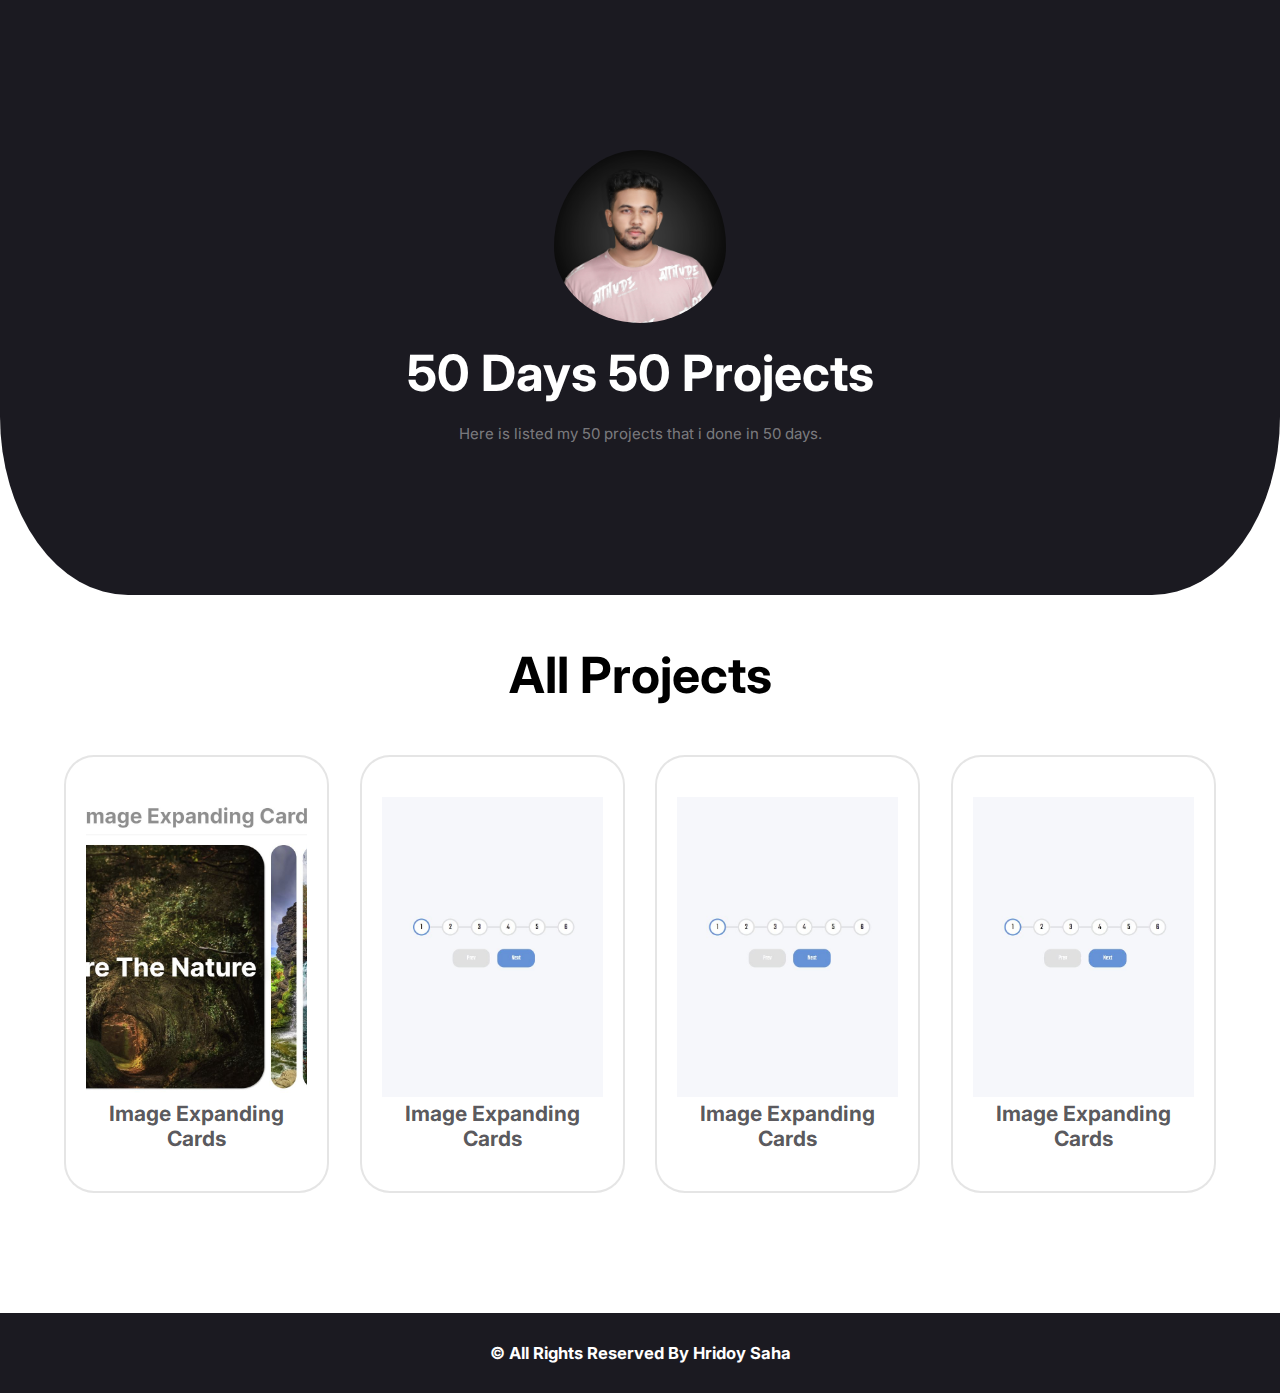
<file: index.html>
<!DOCTYPE html>
<html lang="en">
  <head>
    <meta charset="UTF-8" />
    <meta http-equiv="X-UA-Compatible" content="IE=edge" />
    <meta name="viewport" content="width=device-width, initial-scale=1.0" />
    <title>50 Days 50 Projects</title>

    <!-- CSS LINKUP -->
    <link rel="stylesheet" href="style.css" />
  </head>
  <body>
    <div class="header">
      <div class="container">
        <a href="https://hridoysaha.com" target="_blank"
          ><img src="./avatar.jpg" alt="Hridoy Saha Avatar"
        /></a>
        <h1>50 Days 50 Projects</h1>
        <p>Here is listed my 50 projects that i done in 50 days.</p>
      </div>
    </div>
    <div class="container">
      <h1>All Projects</h1>

      <div class="cards">
        <div class="card">
          <a href="./image-expanding-cards/index.html" target="_blank">
            <img src="./project-images/project-1.JPG" alt="" />
            <h3>Image Expanding Cards</h3>
          </a>
        </div>

        <div class="card">
          <a href="./progress-steps/index.html" target="_blank">
            <img src="./project-images/project-2.JPG" alt="" />
            <h3>Image Expanding Cards</h3>
          </a>
        </div>

        <div class="card">
          <a href="./progress-steps/index.html" target="_blank">
            <img src="./project-images/project-2.JPG" alt="" />
            <h3>Image Expanding Cards</h3>
          </a>
        </div>

        <div class="card">
          <a href="./progress-steps/index.html" target="_blank">
            <img src="./project-images/project-2.JPG" alt="" />
            <h3>Image Expanding Cards</h3>
          </a>
        </div>
      </div>
    </div>

    <footer>
      <div class="footer-container">
        <h5>
          &copy; All Rights Reserved By
          <a href="https://www.hridoysaha.com" target="_blank">Hridoy Saha</a>
        </h5>
      </div>
    </footer>
  </body>
</html>
</file>
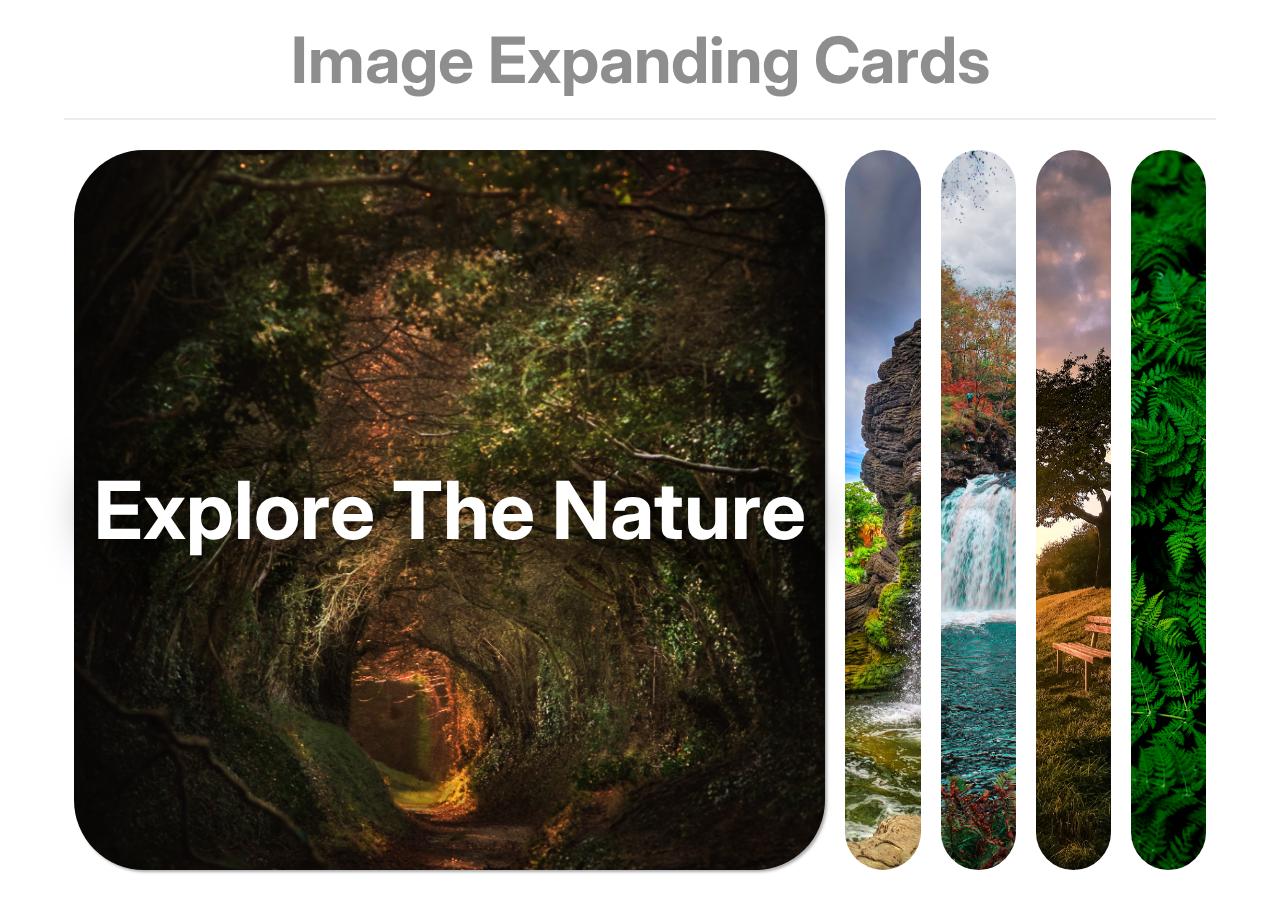
<file: image-expanding-cards/index.html>
<!DOCTYPE html>
<html lang="en">
  <head>
    <meta charset="UTF-8" />
    <meta http-equiv="X-UA-Compatible" content="IE=edge" />
    <meta name="viewport" content="width=device-width, initial-scale=1.0" />
    <title>Image Expanind Cards</title>

    <!-- CSS CONNECTIONS -->
    <link rel="stylesheet" href="./css/style.css" />
  </head>
  <body>
    <div class="container">
      <h1>Image Expanding Cards</h1>
      <hr />

      <div class="panels">
        <div class="panel active" style="background-image: url(./images/1.jpg)">
          <h2>Explore The Nature</h2>
        </div>
        <div class="panel" style="background-image: url(./images/2.jpg)">
          <h2>Explore The Nature</h2>
        </div>

        <div class="panel" style="background-image: url(./images/3.jpg)">
          <h2>Explore The Nature</h2>
        </div>

        <div class="panel" style="background-image: url(./images/4.jpg)">
          <h2>Explore The Nature</h2>
        </div>

        <div class="panel" style="background-image: url(./images/5.jpg)">
          <h2>Explore The Nature</h2>
        </div>
      </div>
    </div>

    <!-- JS CONNECTIONS -->
    <script src="./js/app.js"></script>
  </body>
</html>
</file>
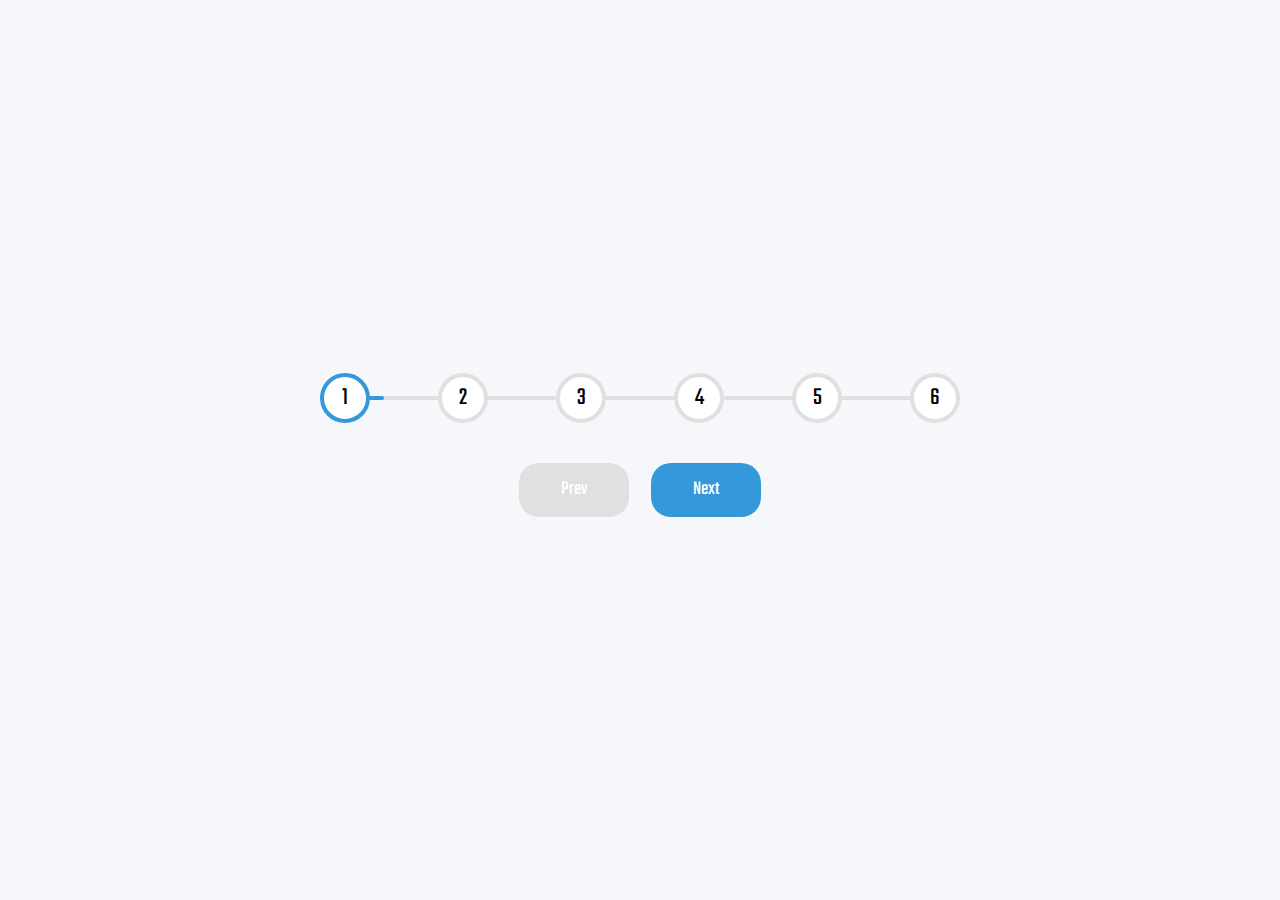
<file: progress-steps/index.html>
<!DOCTYPE html>
<html lang="en">
  <head>
    <meta charset="UTF-8" />
    <meta http-equiv="X-UA-Compatible" content="IE=edge" />
    <meta name="viewport" content="width=device-width, initial-scale=1.0" />
    <title>Progress Steps Component Design With Html Css Js</title>

    <!-- CSS CONNECTIONS -->
    <link rel="stylesheet" href="./css/style.css" />
  </head>
  <body>
    <div class="container">
      <div class="progress-container">
        <div class="progress" id="bar"></div>
        <div class="step active">1</div>
        <div class="step">2</div>
        <div class="step">3</div>
        <div class="step">4</div>
        <div class="step">5</div>
        <div class="step">6</div>
      </div>

      <div class="buttons">
        <button class="btn" id="prev" disabled>Prev</button>
        <button class="btn" id="next">Next</button>
      </div>
    </div>

    <script src="./js/app.js"></script>
  </body>
</html>
</file>
<file: style.css>
@import url("https://fonts.googleapis.com/css2?family=Inter&display=swap");

* {
  margin: 0;
  padding: 0;
  box-sizing: border-box;
}
::selection {
  background-color: #1b1a21;
  color: #fff;
}

body {
  font-family: "Inter", "sans-serif";
  display: flex;
  flex-direction: column;
  width: 100vw;
  align-items: center;
}

h1 {
  font-size: 50px;
  text-transform: capitalize;
  text-align: center;
}
p {
  font-size: 15px;
  line-height: 1.5;
}

.header {
  padding: 100px 0;
  background-color: #1b1a21;
  max-width: 100%;
  width: 100%;
  border-bottom-left-radius: 10% 30%;
  border-bottom-right-radius: 10% 30%;
}
.header h1 {
  text-align: center;
  margin-bottom: 20px;
  color: white;
}
.header p {
  text-align: center;
  color: rgba(255, 255, 255, 0.432);
  padding: 0 20%;
}
.header img {
  width: 15%;
  display: block;
  margin: 0 auto;
  padding-bottom: 20px;
  border-radius: 50%;
  -webkit-border-radius: 50;
  -moz-border-radius: 50;
  -ms-border-radius: 50;
  -o-border-radius: 50;
}

.container {
  padding: 50px 0;
  width: 90vw;
  margin: 0 auto;
}

.cards {
  display: flex;
  align-items: center;
  justify-content: space-between;
  text-align: center;
  padding: 50px 0;
  flex-wrap: wrap;
}

.card {
  flex-basis: 23%;
  max-width: 23%;
  width: 23%;
  margin-bottom: 20px;
  padding: 40px 20px;
  border: 2px solid rgba(0, 0, 0, 0.1);
  border-radius: 30px;
  -webkit-border-radius: 30px;
  -moz-border-radius: 30px;
  -ms-border-radius: 30px;
  -o-border-radius: 30px;
  transition: 0.3s all ease;
  -webkit-transition: 0.3s all ease;
  -moz-transition: 0.3s all ease;
  -ms-transition: 0.3s all ease;
  -o-transition: 0.3s all ease;
  background-color: white;
}

.card a {
  text-decoration: none;
  font-family: inherit;
  color: #1b1a21be;
  font-size: 18px;
}
.card a img {
  width: 100%;
  height: 300px;
  object-fit: cover;
}

.card:hover {
  box-shadow: 0px 0px 10px rgba(0, 0, 5, 0.2);
  transform: scale(0.9);
  -webkit-transform: scale(0.9);
  -moz-transform: scale(0.9);
  -ms-transform: scale(0.9);
  -o-transform: scale(0.9);
}

footer {
  background-color: #1b1a21;
  color: #fff;
  width: 100%;
  text-align: center;
  padding: 30px 0px;
  font-size: 20px;
  font-family: inherit;
  font-weight: 100;
}

footer a {
  color: #fff;
  text-decoration: none;
}

@media (max-width: 1200px) {
  .card {
    max-width: 31%;
    width: 31%;
    flex-basis: 31%;
  }
}

@media (max-width: 1000px) {
  .container {
    width: 95vw;
  }
  .card {
    max-width: 48%;
    width: 48%;
    flex-basis: 48%;
  }
}

@media (max-width: 550px) {
  .container {
    padding: 20px 0;
    width: 95vw;
    margin: 0 auto;
  }
  .container h1 {
    font-size: 40px;
  }

  .header {
    padding: 50px 0;
  }

  .header h1 {
    font-size: 30px;
    margin-bottom: 10px;
  }
  .header img {
    width: 30%;
  }
  .cards {
    padding: 20px 0;
  }
  .card {
    padding: 20px 10px;
    margin-bottom: 10px;
  }
  .card a img {
    width: 100%;
    height: 150px;
    object-fit: cover;
  }
  .card a {
    font-size: 12px;
  }
}

@media (max-width: 320px) {
  .cards {
    justify-content: center;
  }
  .card {
    max-width: 90%;
    width: 90%;
    flex-basis: 90%;
  }
}
</file>
<file: image-expanding-cards/css/style.css>
/* Custom Font Connections */
@import url("https://fonts.googleapis.com/css2?family=Inter:wght@400;500;700&display=swap");
* {
  margin: 0;
  padding: 0;
  box-sizing: border-box;
}
body {
  font-family: "Inter", sans-serif;
  display: flex;
  justify-content: center;
  height: 100vh;
  align-items: center;
  flex-direction: column;
  background-color: rgba(255, 255, 255, 0.6);
}

h1 {
  font-size: 4rem;
  font-weight: 700;
  text-transform: capitalize;
  text-align: center;
  color: rgba(0, 0, 0, 0.445);
}

hr {
  width: 100%;
  height: 2px;
  border: none;
  background-color: rgb(236, 236, 236);
  margin: 20px 0;
}

.container {
  width: 90vw;
}
.panels {
  display: flex;
}
.panel {
  height: 80vh;
  border-radius: 70px;
  -webkit-border-radius: 70px;
  -moz-border-radius: 70px;
  -ms-border-radius: 70px;
  -o-border-radius: 70px;
  margin: 10px;
  flex: 0.5;
  background-color: #fff;
  background-size: cover;
  background-repeat: no-repeat;
  background-position: center;
  color: white;
  position: relative;
  transition: flex 0.5s ease-in;
  -webkit-transition: flex 0.5s ease-in;
  -moz-transition: flex 0.5s ease-in;
  -ms-transition: flex 0.5s ease-in;
  -o-transition: flex 0.5s ease-in;
}
.panel h2 {
  display: flex;
  flex-direction: column;
  width: 100%;
  max-width: 100%;
  flex-basis: 100%;
  height: 100%;
  align-items: center;
  justify-content: center;
  flex-wrap: wrap;
  opacity: 0;
  transition: opacity 0.3s ease-in;
  -webkit-transition: opacity 0.3s ease-in;
  -moz-transition: opacity 0.3s ease-in;
  -ms-transition: opacity 0.3s ease-in;
  -o-transition: opacity 0.3s ease-in;
  transition-delay: 0.3s;
  font-size: 1rem;
}

.active {
  flex: 5;
  transition: opacity 0.3s ease-in;
  -webkit-transition: opacity 0.3s ease-in;
  -moz-transition: opacity 0.3s ease-in;
  -ms-transition: opacity 0.3s ease-in;
  -o-transition: opacity 0.3s ease-in;
  box-shadow: 2px 2px 3px rgba(0, 0, 0, 0.336);
}

.active h2 {
  opacity: 1;
  font-size: 5rem;
  text-align: center;
  text-shadow: 2px 2px 50px rgb(0, 0, 0);
}

@media (max-width: 650px) {
  h1 {
    font-size: 2rem;
  }
  .container {
    width: 100vw;
  }
  .panel {
    margin: 5px;
    padding: 15px;
  }
  .active h2 {
    font-size: 2rem;
  }

  .panel:nth-of-type(5) {
    display: none;
  }
}

@media (max-width: 480px) {
  h1 {
    font-size: 2rem;
  }
  .container {
    width: 100vw;
  }
  .panel {
    margin: 5px;
    padding: 5px;
  }
  .active h2 {
    font-size: 1rem;
  }
  .panel:nth-of-type(4),
  .panel:nth-of-type(5) {
    display: none;
  }
}
</file>
<file: progress-steps/css/style.css>
/* CUSTOM FONT   */
@import url("https://fonts.googleapis.com/css2?family=Teko:wght@300;400;500&display=swap");

:root {
  --bg: #f6f7fb;
  --gray: #e0e0e0;
  --blue: #3498db;
}

* {
  margin: 0;
  padding: 0;
  box-sizing: border-box;
}

body {
  font-family: "Teko", sans-serif;
  font-weight: 400;
  background-color: var(--bg);
}
h1 {
  font-weight: 400;
  font-size: 50px;
}
.container {
  display: flex;
  justify-content: center;
  align-items: center;
  height: 100vh;
  width: 90vw;
  flex-direction: column;
  margin: 0 auto;
}

.heading {
  color: #363636;
  margin-bottom: 20px;
  text-align: center;
}

.progress-container {
  display: flex;
  width: 50vw;
  justify-content: space-between;
  position: relative;
  margin-bottom: 30px;
}
.progress-container::before {
  content: "";
  position: absolute;
  width: 100%;
  background-color: var(--gray);
  height: 4px;
  top: 50%;
  left: 0;
  transform: translateY(-50%);
  -webkit-transform: translateY(-50%);
  -moz-transform: translateY(-50%);
  -ms-transform: translateY(-50%);
  -o-transform: translateY(-50%);
  z-index: -1;
  border-radius: 10px;
  -webkit-border-radius: 10px;
  -moz-border-radius: 10px;
  -ms-border-radius: 10px;
  -o-border-radius: 10px;
}
.progress#bar {
  position: absolute;
  width: 10%;
  background-color: var(--blue);
  height: 4px;
  top: 50%;
  left: 0;
  transform: translateY(-50%);
  -webkit-transform: translateY(-50%);
  -moz-transform: translateY(-50%);
  -ms-transform: translateY(-50%);
  -o-transform: translateY(-50%);
  z-index: -1;
  border-radius: 10px;
  -webkit-border-radius: 10px;
  -moz-border-radius: 10px;
  -ms-border-radius: 10px;
  -o-border-radius: 10px;
  transition: width 0.4s ease;
  -webkit-transition: width 0.4s ease;
  -moz-transition: width 0.4s ease;
  -ms-transition: width 0.4s ease;
  -o-transition: width 0.4s ease;
}
.step {
  font-size: 25px;
  line-height: 30px;
  background-color: #fff;
  position: relative;
  width: 50px;
  height: 50px;
  border-radius: 50%;
  display: flex;
  align-items: center;
  justify-content: center;
  border: 4px solid var(--gray);
  transition: 0.4s all ease;
  -webkit-transition: 0.4s all ease;
  -moz-transition: 0.4s all ease;
  -ms-transition: 0.4s all ease;
  -o-transition: 0.4s all ease;
}

.active {
  border: 4px solid var(--blue);
  transition: 0.4s all ease;
  -webkit-transition: 0.4s all;
  -moz-transition: 0.4s all;
  -ms-transition: 0.4s all;
  -o-transition: 0.4s all;
}

.btn {
  padding: 10px 40px;
  border-radius: 20px;
  -webkit-border-radius: 20px;
  -moz-border-radius: 20px;
  -ms-border-radius: 20px;
  -o-border-radius: 20px;
  margin: 10px;
  border: 2px solid transparent;
  background-color: var(--blue);
  color: white;
  font-family: inherit;
  font-size: 20px;
  line-height: 30px;
  transition: all 0.3s ease;
  -webkit-transition: all 0.3s ease;
  -moz-transition: all 0.3s ease;
  -ms-transition: all 0.3s ease;
  -o-transition: all 0.3s ease;
}
.btn:hover {
  border-color: var(--blue);
  background-color: transparent;
  color: var(--blue);
}

.btn:active {
  transform: scale(1.1);
  -webkit-transform: scale(1.1);
  -moz-transform: scale(1.1);
  -ms-transform: scale(1.1);
  -o-transform: scale(1.1);
}

.btn:disabled {
  background-color: var(--gray);
  cursor: not-allowed;
}
.btn:disabled:hover {
  border-color: var(--gray);
  background-color: transparent;
  color: var(--gray);
}

@media (max-width: 420px) {
  .progress-container {
    width: 90vw;
    margin-bottom: 20px;
  }
  .step {
    font-size: 20px;
    height: 40px;
    width: 40px;
    line-height: 20px;
  }
}
</file>
